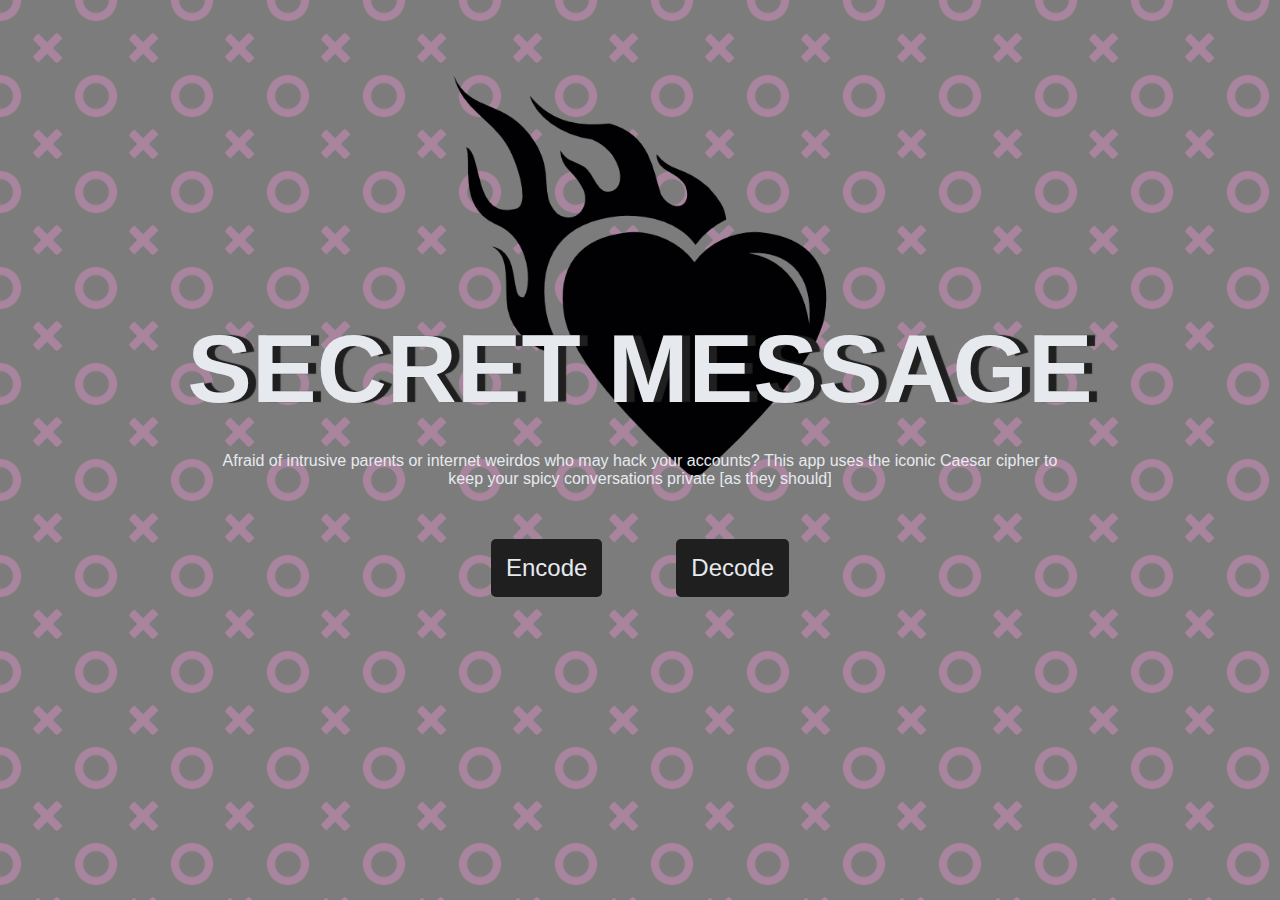
<file: index.html>
<!DOCTYPE html>
<html>

<head>
  <meta charset="utf-8">
  <title>Caesar Cipher</title>
  <link rel="stylesheet" href="style.css" />
</head>

<body>
  <header>
  </header>
  <main>
    <div class="centeredbox">
      <h1>SECRET MESSAGE</h1>
      <div id="hearticon"></div>
      <p1>Afraid of intrusive parents or internet weirdos who may hack your accounts? This app uses the iconic Caesar
        cipher to keep your spicy conversations private [as they should]</p1>
      <div class="btns">
        <a class="getstarted" href="encode.html">Encode</a>
        <a class="getstarted" href="decode.html">Decode</a>
      </div>
    </div>
  </main>
  <script src="index.js" type="module"></script>
</body>

</html>
</file>
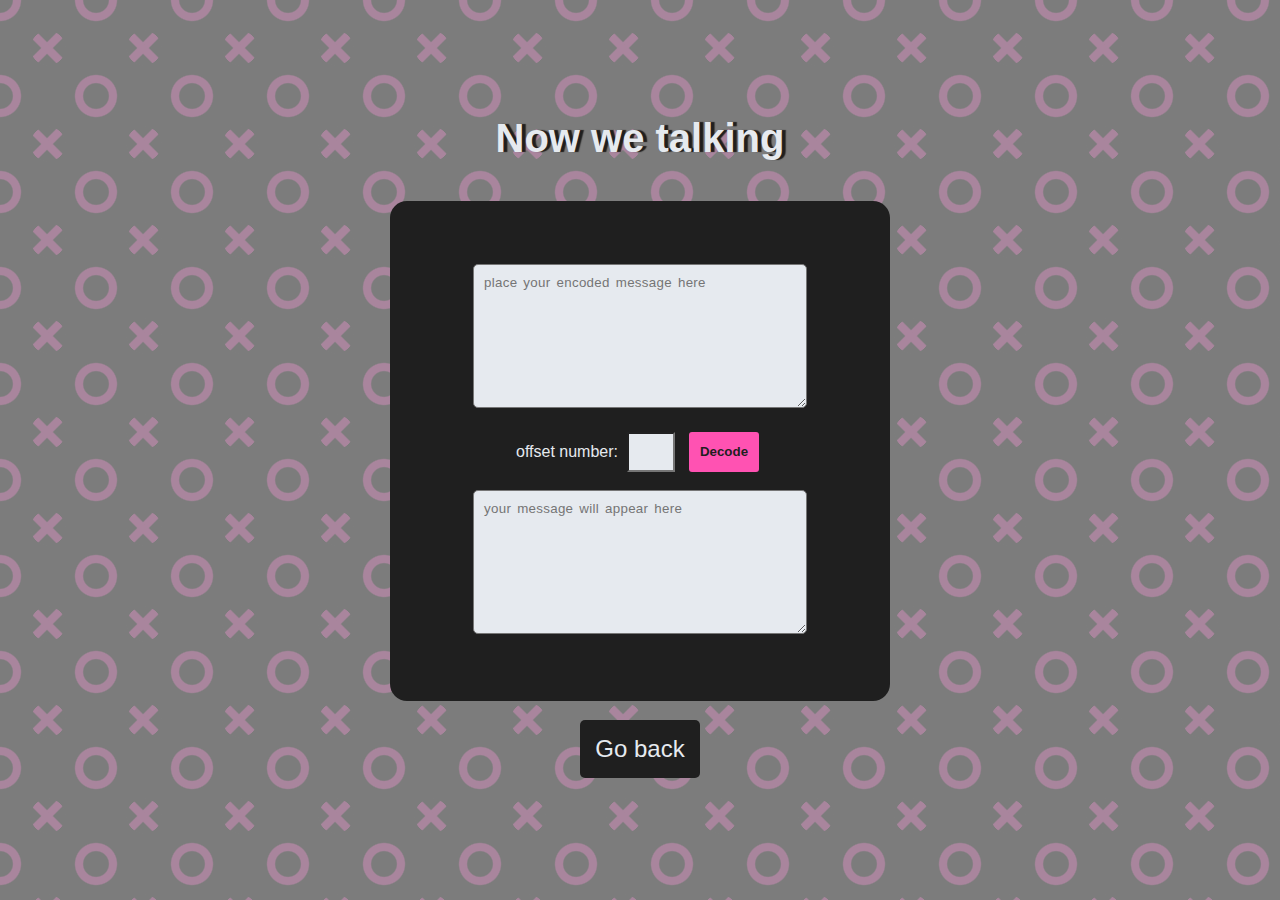
<file: decode.html>
<!DOCTYPE html>
<html>

<head>
    <meta charset="utf-8">
    <title>Encode</title>
    <link rel="stylesheet" href="style.css" />
</head>

<body>
    <header>
    </header>
    <main>
        <h3 class="tittles">Now we talking</h3>
        <div class="cipherSpace">
            <span class="text">
                <label><textarea class="inputTextArea" type="text" placeholder="place your encoded message here"
                        id="input-text"></textarea></label>
            </span>
            <div class="smallBtnsDiv">
                <label class="labelForInputBtns">offset number:</label>
                <input class="inputBtns" type="number" id="offset" min="1" max="26">
                <button class="smallBtns" id="decode-button">Decode</button>
            </div>
            <br>
            <span class="text">
                <label><textarea class="inputTextArea" type="text" id="output-text"
                        placeholder="your message will appear here"></textarea></label>
            </span>
        </div>
        <br>
        <a class="getstarted" href="index.html">Go back</a>
    </main>
    <script src="index.js" type="module"></script>
</body>

</html>
</file>
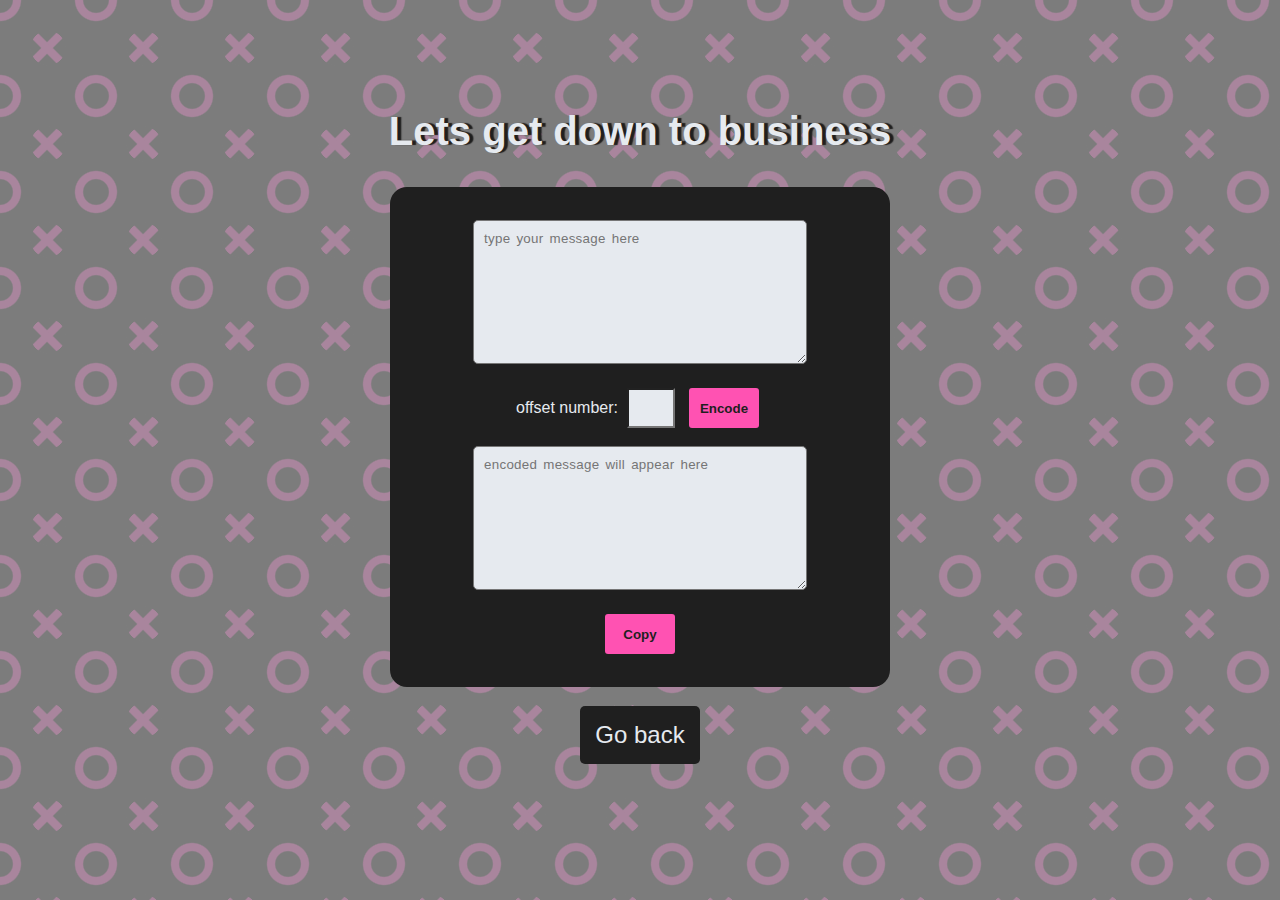
<file: encode.html>
<!DOCTYPE html>
<html>

<head>
    <meta charset="utf-8">
    <title>Encode</title>
    <link rel="stylesheet" href="style.css" />
</head>

<body>
    <header>
    </header>
    <main>
        <h2 class="tittles">Lets get down to business</h2>
        <div class="cipherSpace">
            <span class="text">
                <label><textarea class="inputTextArea" type="text" placeholder="type your message here"
                        id="input-text"></textarea></label>
            </span>
            <div class="smallBtnsDiv">
                <label class="labelForInputBtns">offset number:</label>
                <input class="inputBtns" id="offset" type="number" min="1" max="26">
                <button class="smallBtns" id="encode-button">Encode</button>
            </div>
            <br>
            <span class="text">
                <label><textarea class="inputTextArea" type="text" placeholder="encoded message will appear here"
                        id="output-text"></textarea></label>
            </span>
            <div class="smallBtnsDiv">
                <button class="smallBtns" id="copyToClipboard">Copy</button>
            </div>
        </div>
        <br>
        <a class="getstarted" href="index.html">Go back</a>
    </main>

    <script src="index.js" type="module"></script>
</body>

</html>
</file>
<file: style.css>
html {
    background: radial-gradient(circle at top left, transparent 9%, #a9859d 10%, #a9859d 15%, transparent 16%), radial-gradient(circle at bottom left, transparent 9%, #a9859d 10%, #a9859d 15%, transparent 16%), radial-gradient(circle at top right, transparent 9%, #a9859d 10%, #a9859d 15%, transparent 16%), radial-gradient(circle at bottom right, transparent 9%, #a9859d 10%, #a9859d 15%, transparent 16%), radial-gradient(circle, transparent 25%, #7c7c7c 26%), linear-gradient(45deg, transparent 46%, #a9859d 47%, #a9859d 52%, transparent 53%), linear-gradient(135deg, transparent 46%, #a9859d 47%, #a9859d 52%, transparent 53%);
    background-size: 6em 6em;
    background-color: #7c7c7c;
    opacity: 1
}

main {
    margin-top: 6%;
    align-items: center;
    display: flex;
    flex-direction: column;
    justify-content: center;
}

h1 {
    text-shadow: rgb(31, 31, 31) 8px 0 1px;
    text-align: center;
    font-family: Helvetica;
    font-weight: 900;
    font-size: 97px;
    font-display: center;
    color: rgb(230, 234, 239);
    margin-top: 20%;
    margin-bottom: 1%;
    line-height: 140px;
    align-items: center;
    display: flex;
    flex-direction: column;
    justify-content: center;
}

p1 {
    width: 70%;
    font-family: Helvetica;
    text-align: center;
    color: rgb(230, 234, 239);
}

.centeredbox {
    align-items: center;
    display: flex;
    flex-direction: column;
    justify-content: center;
    background-image: url(DEV008-cipher/resources/heartflame.png);
    height: 500px;
    background-repeat: no-repeat;
    background-position-x: center;
    /* background-position-y: ; */
    background-size: 400px;
}


.btns {
    color: rgb(230, 234, 239);
    align-items: center;
    margin-top: 50px;
    display: inline-block;
}

.getstarted {
    display: inline-block;
    font-family: Helvetica;
    text-decoration: none;
    font-size: 150%;
    margin-top: 1px;
    margin-left: 35px;
    margin-right: 35px;
    border-radius: 5px;
    padding: 15px;
    align-items: center;
    justify-content: center;
    background-color: rgb(31, 31, 31);
    transition: background-color.3s;
    color: rgb(230, 234, 239);
    border: none;
}

.getstarted:hover {
    background-color: #ff52b2;
}

.tittles {
    color: rgb(230, 234, 239);
    font-size: 40px;
    font-family: Helvetica;
    text-shadow: rgb(31, 31, 31) 4px 0 1px;
}

.cipherSpace {
    align-items: center;
    justify-content: center;
    display: flex;
    flex-direction: column;
    background-color: rgb(31, 31, 31);
    width: 500px;
    height: 500px;
    border-radius: 17px;
}

.inputTextArea {
    padding-left: 10px;
    background-color: rgb(230, 234, 239);
    padding-top: 10px;
    letter-spacing: 0.3px;
    word-spacing: 2px;
    font-family: Helvetica;
    height: 130px;
    width: 320px;
    border-radius: 5px;
}

.smallBtnsDiv {
    align-items: center;
    margin-top: 20px;
    display: inline-block;
}

.labelForInputBtns {
    color: rgb(230, 234, 239);
    font-family: Helvetica;
}

.inputBtns {
    background-color: rgb(230, 234, 239);
    height: 34px;
    width: 40px;
    font-family: Helvetica;
    margin-left: 5px;
    margin-right: 5px;
}

.smallBtns {
    color: rgb(31, 31, 31);
    height: 40px;
    width: 70px;
    font-family: Helvetica;
    font-weight: bold;
    background-color: #ff52b2;
    border-radius: 3px;
    border: none;
    margin-left: 5px;
    margin-right: 5px;
    cursor: pointer;
}

.smallBtns:hover {
    border-color: #ff9bd2;
    border-width: 2px;
    border-style: solid;
}

.smallBtns:active {
    background-color: #ff9bd2;
    color: rgb(230, 234, 239);
}
</file>
